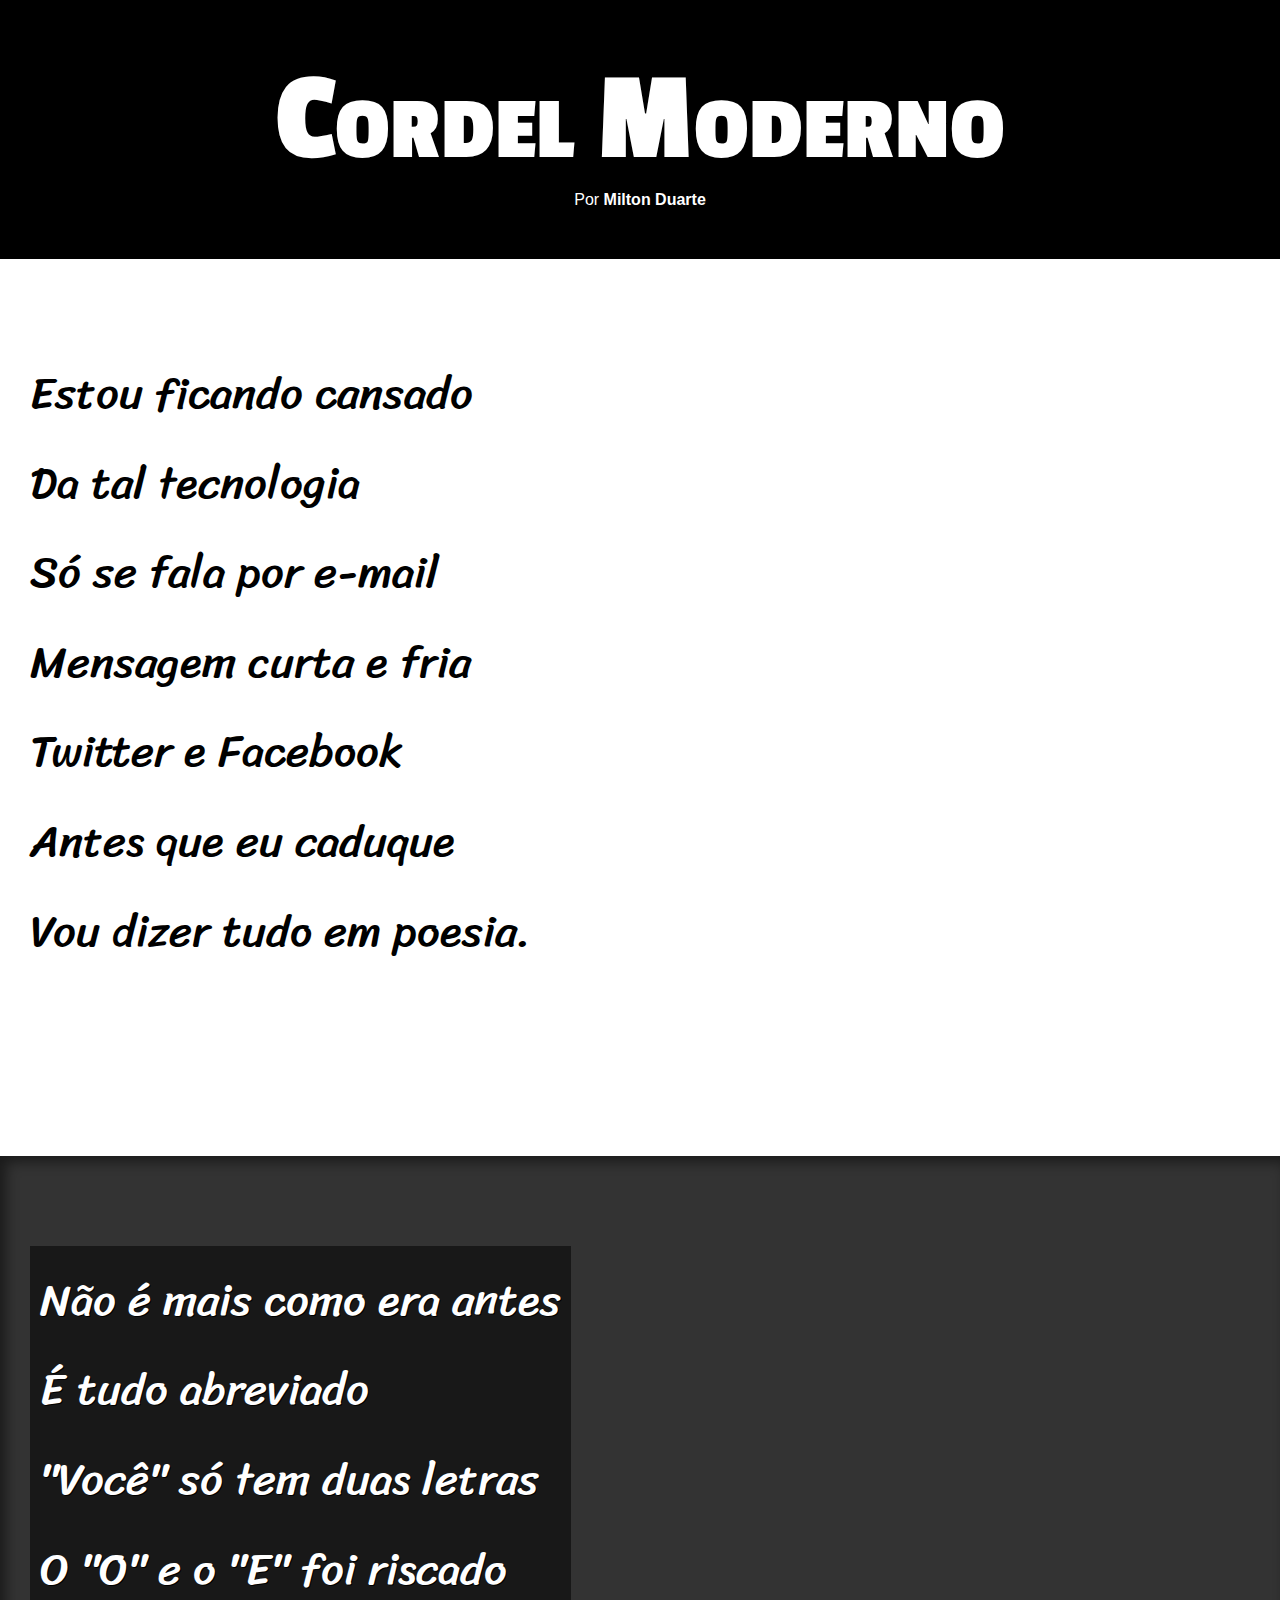
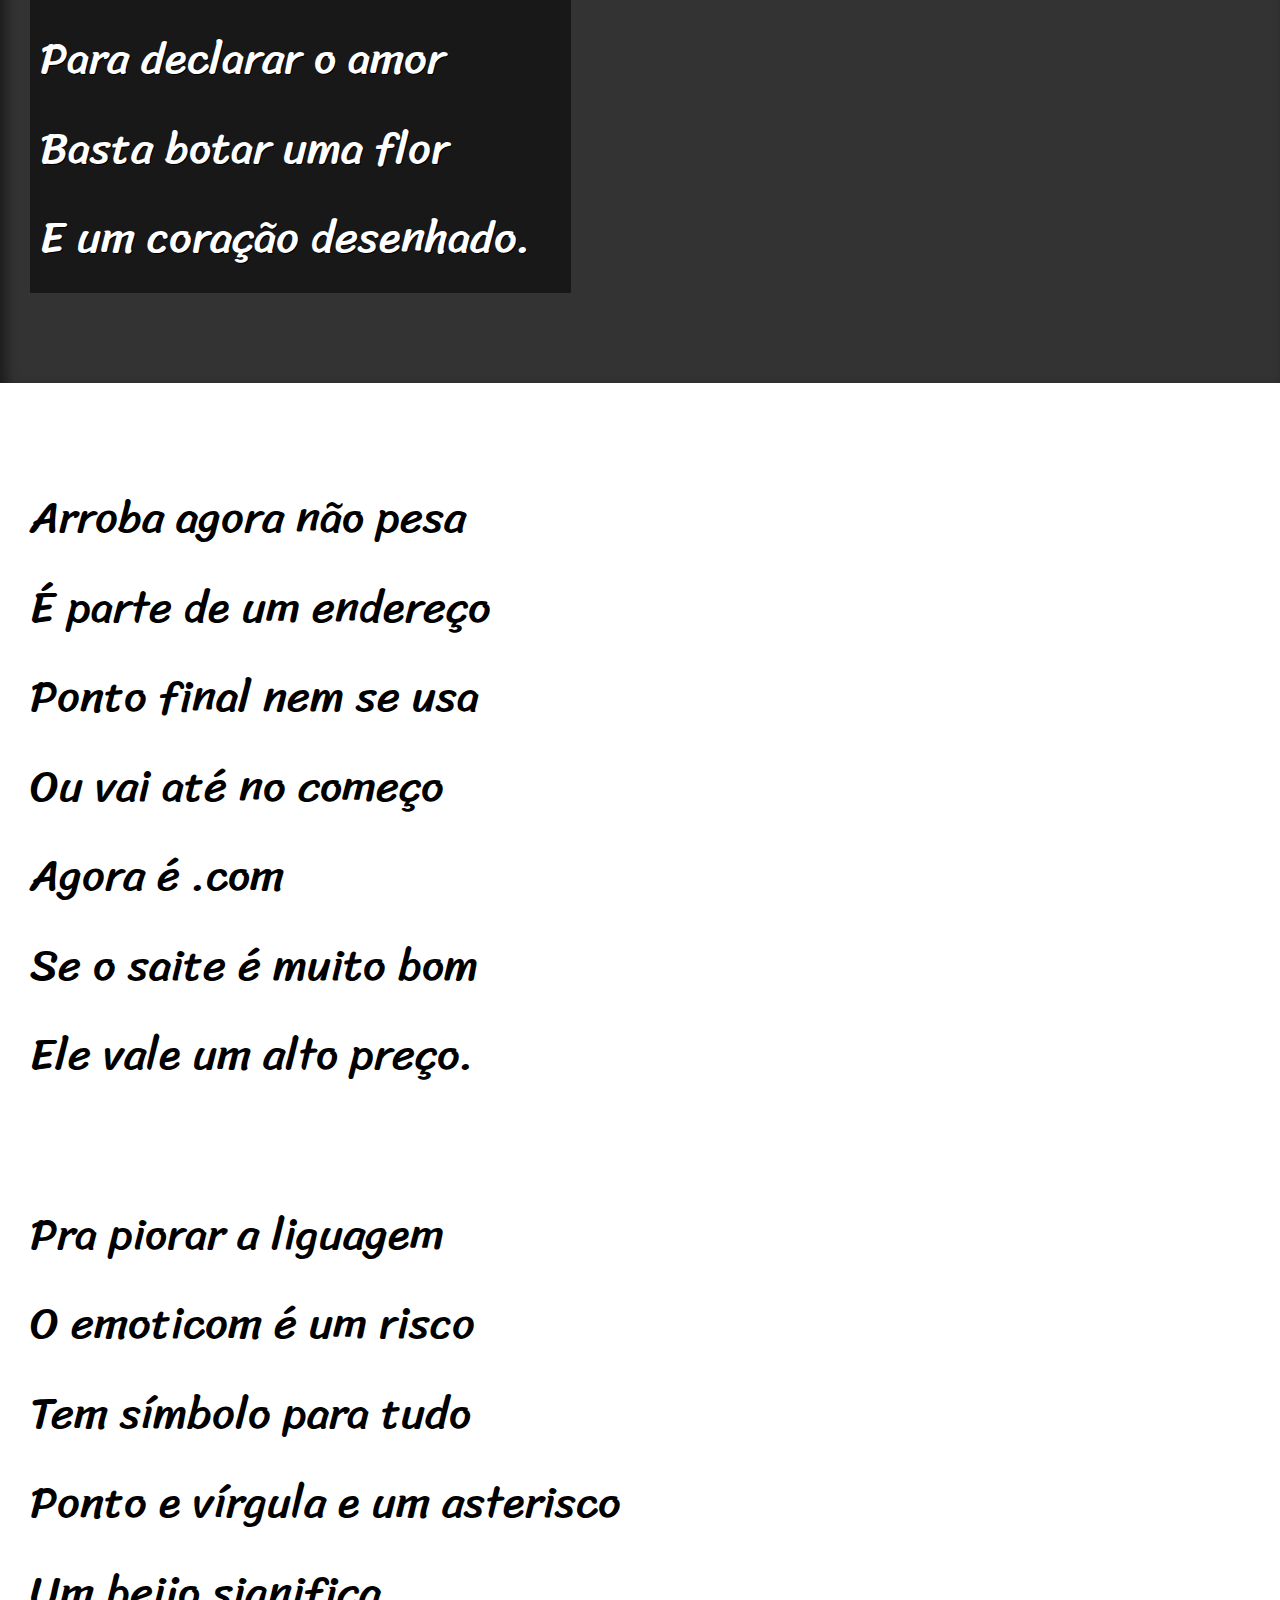
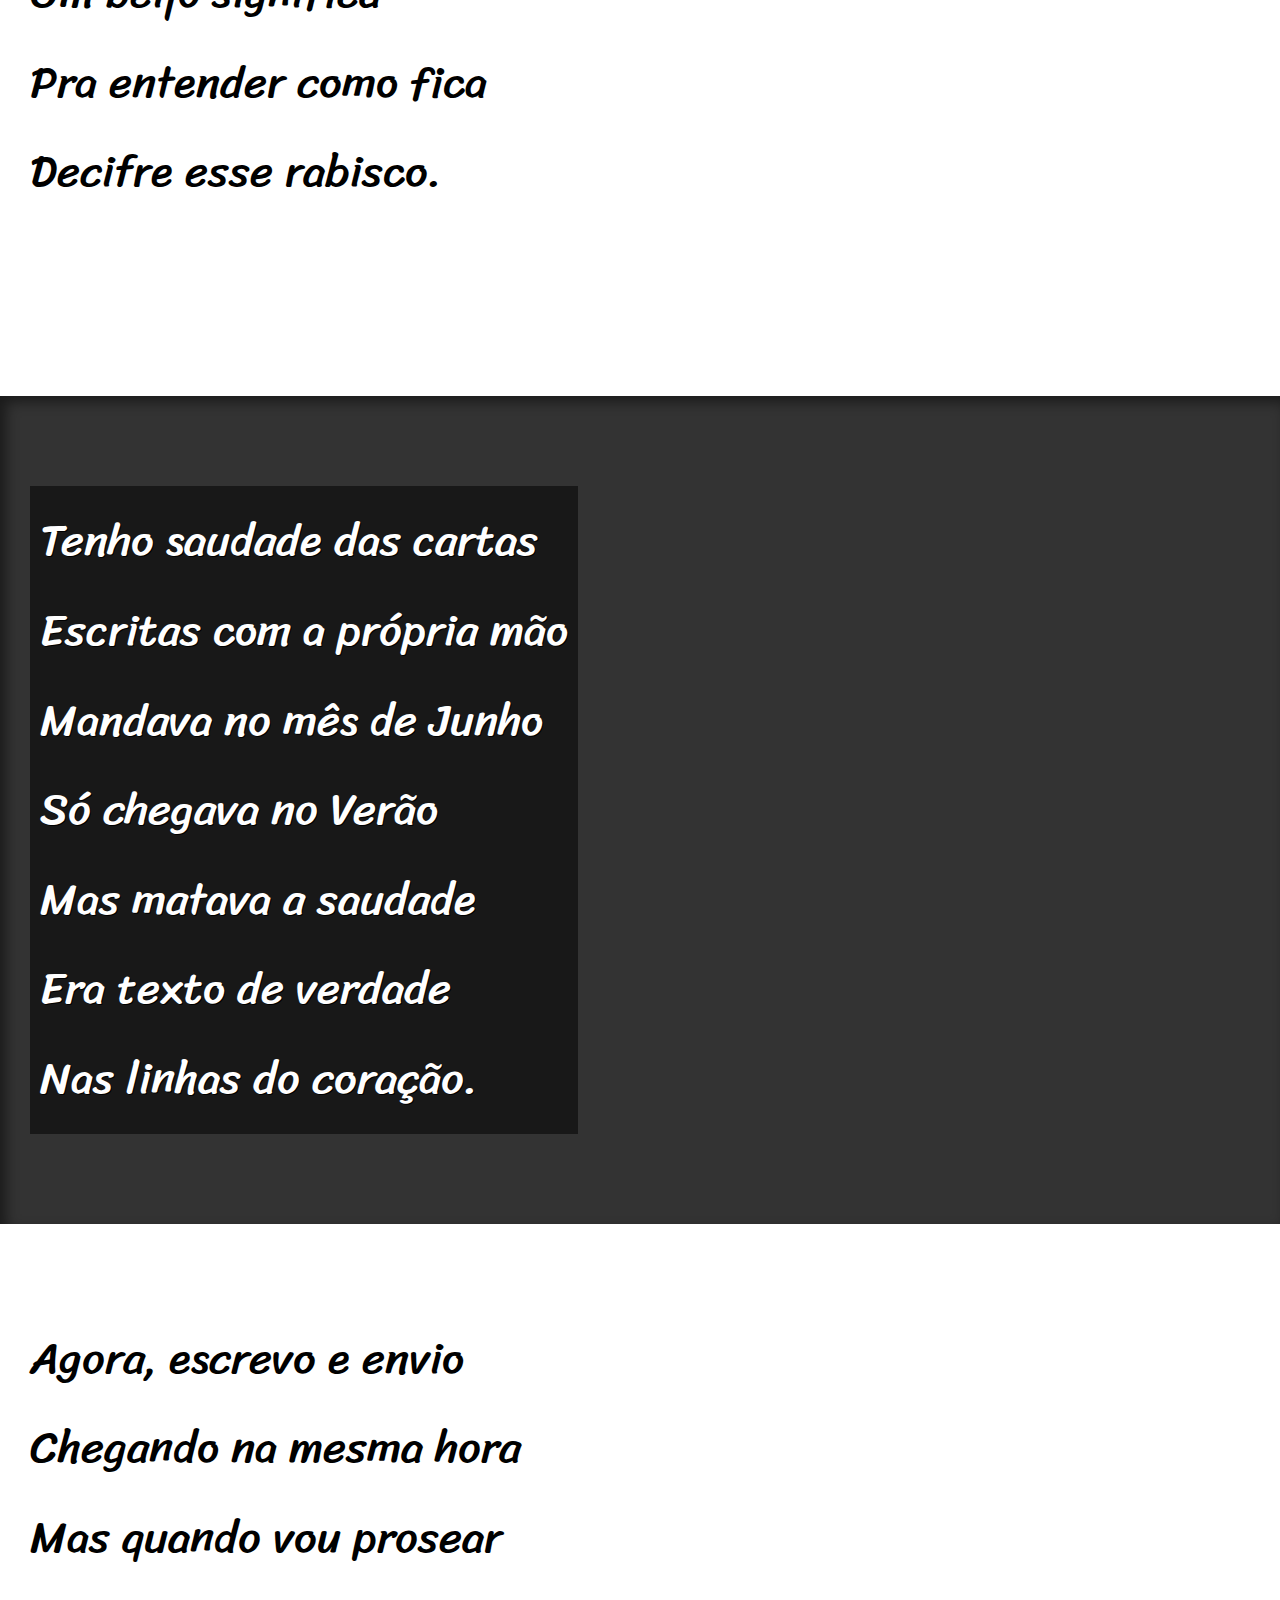
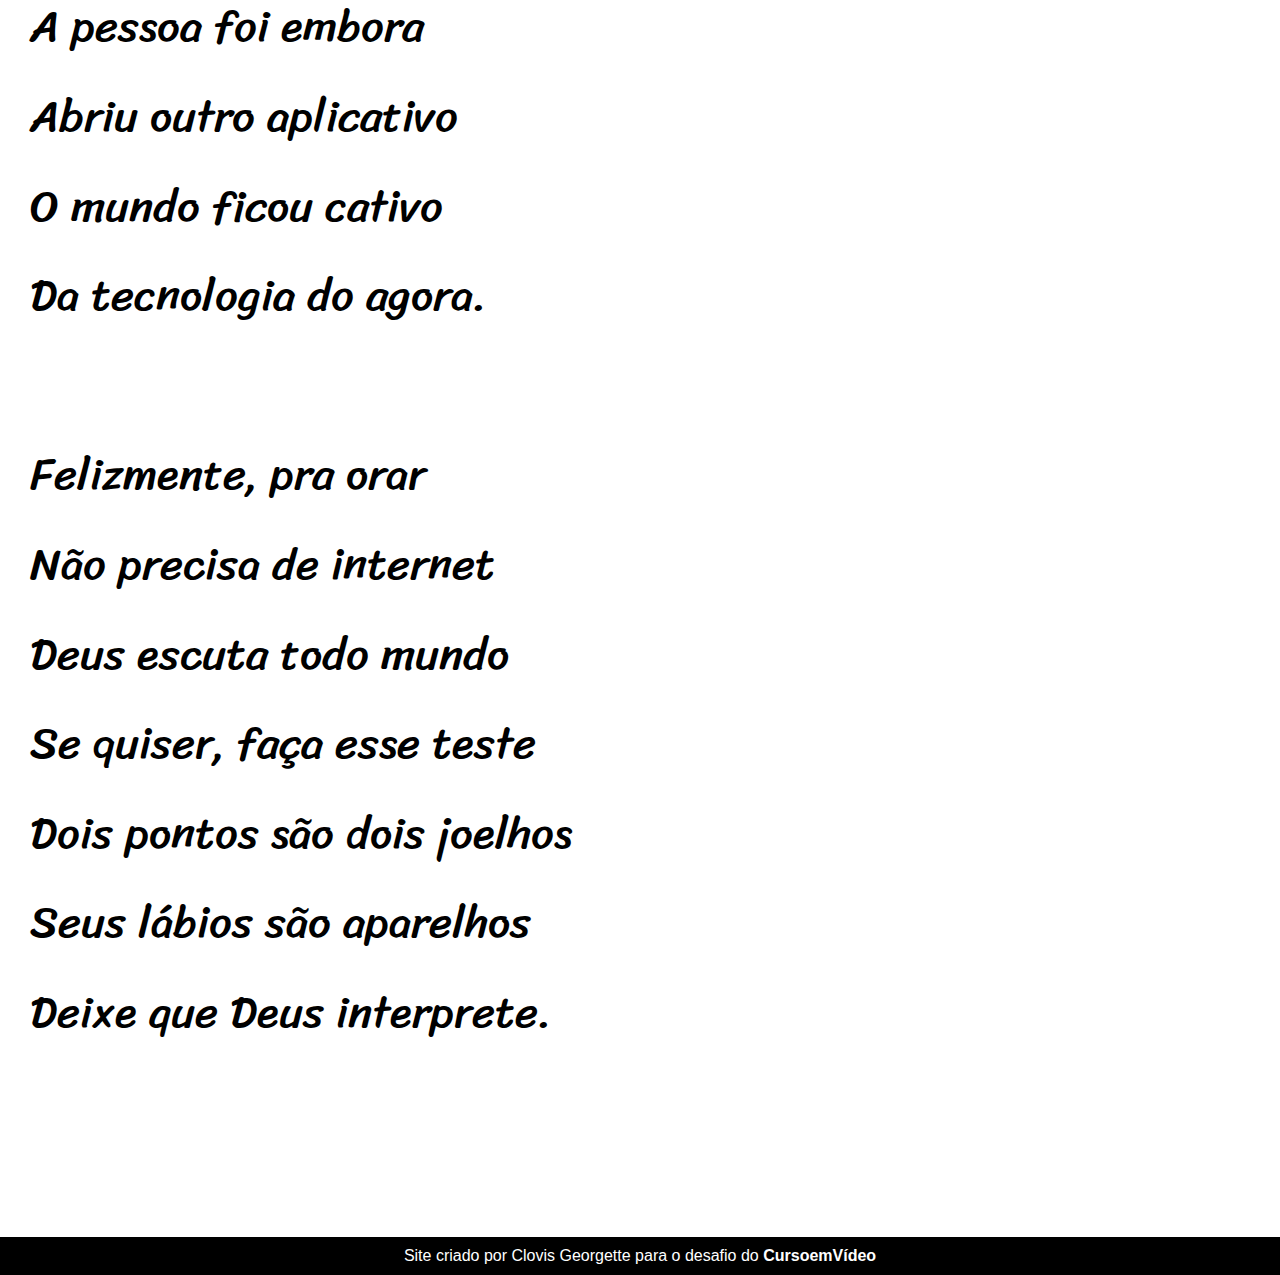
<file: index.html>
<!DOCTYPE html>
<html lang="en">
<head>
    <meta charset="UTF-8">
    <meta name="viewport" content="width=device-width, initial-scale=1.0">
    <title>Cordel Moderno</title>
    <link rel="stylesheet" href="style/style.css">
</head>
<body>
    <header>
        <h1>Cordel Moderno</h1>
        <p>Por <a href="https://www.recantodasletras.com.br/poesias/3186743" target="_blank">Milton Duarte</a></p>
    </header>

            <section class="normal">
                <p>Estou ficando cansado <br>
                Da tal tecnologia <br>
                Só se fala por e-mail <br>
                Mensagem curta e fria <br>
                Twitter e Facebook <br>
                Antes que eu caduque <br>
                Vou dizer tudo em poesia.</p>
            </section>


            <section class="imagem" id="img01">
                <p>Não é mais como era antes <br>
                É tudo abreviado <br>
                "Você" só tem duas letras <br>
                O "O" e o "E" foi riscado <br>
                Para declarar o amor <br>
                Basta botar uma flor <br>
                E um coração desenhado.</p>
            </section>


            <section class="normal">
                <p>Arroba agora não pesa <br>
                É parte de um endereço <br>
                Ponto final nem se usa <br>
                Ou vai até no começo <br>
                Agora é .com <br>
                Se o saite é muito bom <br>
                Ele vale um alto preço. <br></p>
                
                <p>Pra piorar a liguagem <br>
                O emoticom é um risco <br>
                Tem símbolo para tudo <br>
                Ponto e vírgula e um asterisco <br>
                Um beijo significa <br>
                Pra entender como fica <br>
                Decifre esse rabisco.</p>
            </section>


            <section class="imagem" id="img02">
                <p>Tenho saudade das cartas <br>
                Escritas com a própria mão <br>
                Mandava no mês de Junho <br>
                Só chegava no Verão <br>
                Mas matava a saudade <br>
                Era texto de verdade <br>
                Nas linhas do coração.</p>
            </section>

            

            <section class="normal">
                <p>Agora, escrevo e envio <br>
                Chegando na mesma hora <br>
                Mas quando vou prosear <br>
                A pessoa foi embora <br>
                Abriu outro aplicativo <br>
                O mundo ficou cativo <br>
                Da tecnologia do agora. <br></p>

                <p>Felizmente, pra orar <br>
                Não precisa de internet <br>
                Deus escuta todo mundo <br>
                Se quiser, faça esse teste <br>
                Dois pontos são dois joelhos <br>
                Seus lábios são aparelhos <br>
                Deixe que Deus interprete.</p>
            </section>

    <footer>
        <p>Site criado por Clovis Georgette para o desafio do <a href="#">CursoemVídeo</a></p>
    </footer>
</body>
</html>
</file>
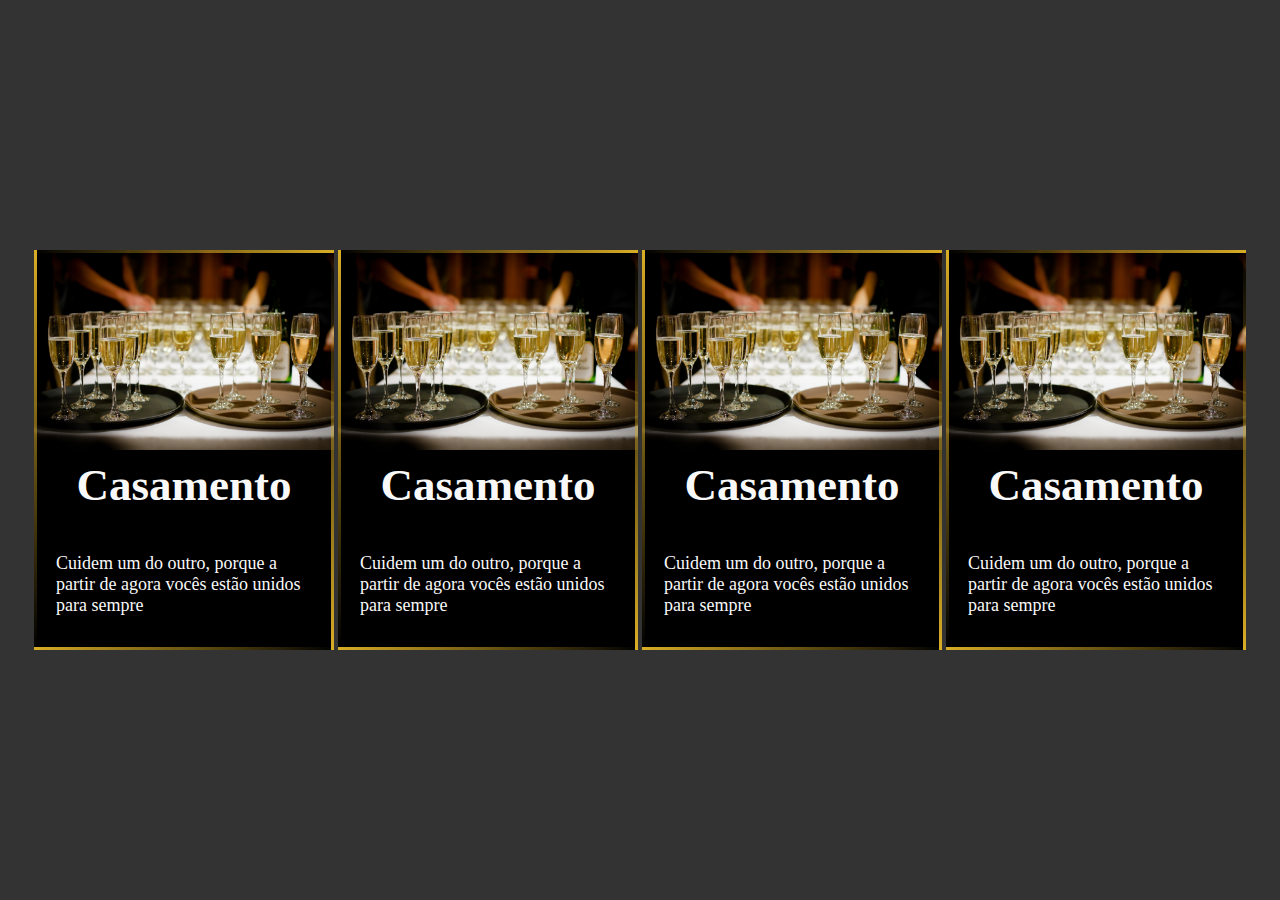
<file: card com bordas animadas/index.html>
<!DOCTYPE html>
<html lang="en">
<head>
    <meta charset="UTF-8">
    <meta name="viewport" content="width=device-width, initial-scale=1.0">
    <link rel="stylesheet" href="style.css">
    <title>Document</title>
</head>
<body>
    
    <div class="card">
        <div class="container-content">
         <img src="foto.jpg">
        </div>
        <div class="container-subtitle">
         <h1>Casamento</h1>
         <p>Cuidem um do outro, porque a partir de agora vocês estão unidos para sempre</p>
        </div>
        <span></span>
        <span></span>
        <span></span>
        <span></span>
    </div>
    <div class="card">
        <div class="container-content">
         <img src="foto.jpg">
        </div>
        <div class="container-subtitle">
         <h1>Casamento</h1>
         <p>Cuidem um do outro, porque a partir de agora vocês estão unidos para sempre</p>
        </div>
        <span></span>
        <span></span>
        <span></span>
        <span></span>
    </div>
    <div class="card">
        <div class="container-content">
         <img src="foto.jpg">
        </div>
        <div class="container-subtitle">
         <h1>Casamento</h1>
         <p>Cuidem um do outro, porque a partir de agora vocês estão unidos para sempre</p>
        </div>
        <span></span>
        <span></span>
        <span></span>
        <span></span>
    </div>
    <div class="card">
        <div class="container-content">
         <img src="foto.jpg">
        </div>
        <div class="container-subtitle">
         <h1>Casamento</h1>
         <p>Cuidem um do outro, porque a partir de agora vocês estão unidos para sempre</p>
        </div>
        <span></span>
        <span></span>
        <span></span>
        <span></span>
    </div>
</body>
</html>
</file>
<file: style/style.css>
@charset "UTF-8";

@import url('https://fonts.googleapis.com/css2?family=Passion+One:wght@400;700;900&display=swap');

@import url('https://fonts.googleapis.com/css2?family=Sriracha&display=swap');

:root {
    --fonte1: Verdana, Geneva, Tahoma, sans-serif;
    --fonte2: "Passion One", sans-serif;
    --fonte3: "Sriracha", cursive;
}

*{
    margin: 0;
    padding: 0;
    
}

html, body {
    min-height: 100vh;
    background-color: darkgrey;
    font-family: var(--fonte1);
    font-size: 1em;
}

header {
    background-color: black;
    color: white;
    text-align: center;
}

header > h1 {
    padding-top: 50px;
    font-variant: small-caps;
    font-family: var(--fonte2);
    font-size: 10vw;
}

header p{
    padding-bottom: 50px;
}

a {
    color: white;
    text-decoration: none;
    font-weight: bolder;
}
header a:hover, footer a:hover {
    text-decoration: underline;
    color: #000;
    background-color: white;

}

section {
    padding-top: 10vh;
    padding-bottom: 10vh;
    line-height: 2em;
    padding-left: 30px;
    font-family: var(--fonte3);
    font-size: 3.5vw;
}
section > p {
    padding-bottom: 2em;
}

section.normal {
    background-color: white;
    color: #000;
}

section.imagem {
    background-color: rgb(51, 51, 51);
    color: white;
    box-shadow: inset 6px 6px 13px rgba(0, 0, 0, 0.486);
    background-size: cover;
    background-attachment: fixed;
}

section.imagem p {
    display: inline-block;
    padding: 10px;
    background-color: rgba(0, 0, 0, 0.514);
    text-shadow: 1px 1px 0px black;
}
section#img01 {
    background-image: url(../desafio12/pacote-d012/imagens/background001.jpg);
    background-position: right center;
}
section#img02 {
    background-image: url(../desafio12/pacote-d012/imagens/background002.jpg);

}
footer {
    background-color: black;
    color: white;
    text-align: center;
    padding: 10px;
}
</file>
<file: card com bordas animadas/style.css>
* {
    margin: 0;
    padding: 0;
    box-sizing: border-box;
}

body {
    display: flex;
    justify-content: center;
    align-items: center;
    min-height: 100vh;
    background: #333;
}
.card {
    position: relative;
    background: #000;
    width: 300px;
    height: 400px;
    overflow: hidden;
    margin: 2px;
}
.card span:first-of-type {
    position: absolute;
    top: 0;
    left: 0;
    width: 100%;
    height: 3px;
    background: linear-gradient(to right, transparent, #d9ad26);
    animation: animar1 2s linear infinite;
}

.container-content {
    overflow: hidden;
    width: 100%;
    height: 100%;
}
.container-content img {
    max-width: 100%;
    height: auto;
}

.container-subtitle {
    position: absolute;
    bottom: 12px;
    left: 0;
    right: 0;
    padding: 10px;
    color: #f9f9f9;

}
.container-subtitle h1 {
    font-size: 45px;
    margin-bottom: 10px;
    text-align: center;
}
.container-subtitle p {
    font-size: 18px;
    margin-top: 30px;
    padding: 12px;
}

@keyframes animar1 {
    0% {
        transform: translateX(-100%);
    }
    100%{
        transform: translateX(100%);
    }
}
.card span:nth-of-type(2) {
    position: absolute;
    top: 0;
    right: 0;
    width: 3px;
    height: 100%;
    background: linear-gradient(to bottom, transparent, #d9ad26);
    animation: animar2 2s linear infinite;
    animation-delay: 1s;
}
@keyframes animar2 {
    0% {
        transform: translatey(-100%);
    }
    100%{
        transform: translatey(100%);
    }
}
.card span:nth-of-type(3) {
    position: absolute;
    bottom: 0;
    right: 0;
    width: 100%;
    height: 3px;
    background: linear-gradient(to left, transparent, #d9ad26);
    animation: animar3 2s linear infinite;
}
@keyframes animar3 {
    0% {
        transform: translatex(100%);
    }
    100%{
        transform: translatex(-100%);
    }
}

.card span:last-of-type {
    position: absolute;
    top: 0;
    left: 0;
    width: 3px;
    height: 100%;
    background: linear-gradient(to top, transparent, #d9ad26);
    animation: animar4 2s linear infinite;
    animation-delay: 1s;
}
@keyframes animar4 {
    0% {
        transform: translatey(100%);
    }
    100%{
        transform: translatey(-100%);
    }
}
</file>
